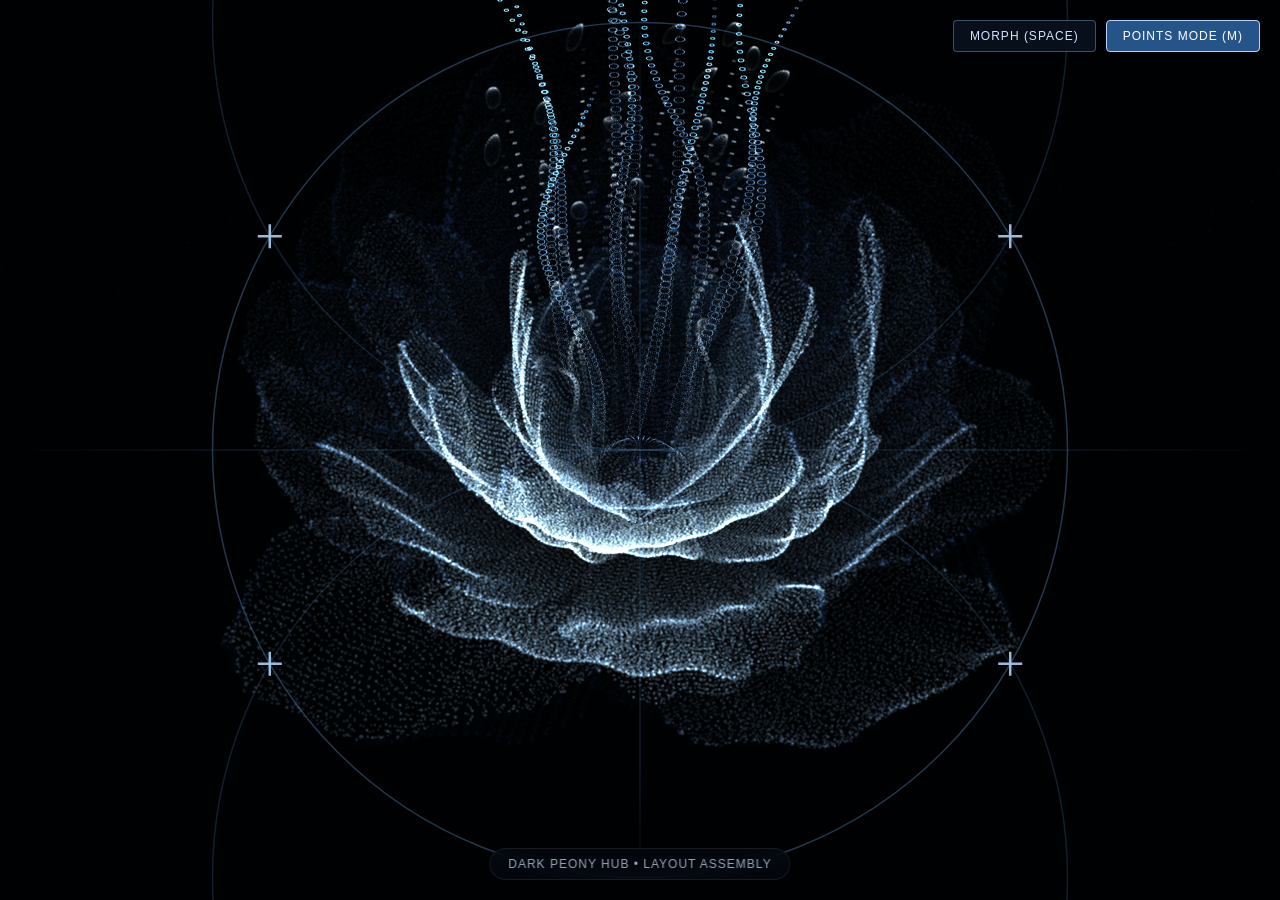
<file: versions/2026-09-24_16-09_vortex-gpgpu/index.html>
<!DOCTYPE html>
<html lang="ru">
<head>
    <meta charset="UTF-8">
    <meta name="viewport" content="width=device-width, initial-scale=1.0, viewport-fit=cover">
    <meta name="theme-color" content="#000102">
    <meta name="color-scheme" content="dark">
    <title>Dark Peony Hub - Layout Assembly</title>
    <link rel="stylesheet" href="css/main.css">
</head>
<body>

    <canvas id="hudCanvas"></canvas>

    <div id="ui">
        <button id="btnMorph" class="btn" type="button">MORPH (SPACE)</button>
        <button id="btnToggle" class="btn" type="button">POINTS MODE (M)</button>
    </div>
    <div id="ui-overlay">Dark Peony Hub • Layout Assembly</div>
    <div id="fatal" role="alert"></div>
    <noscript><div style="position:fixed;inset:0;display:flex;align-items:center;justify-content:center;color:#d0e5ff">Для работы сайта нужен JavaScript.</div></noscript>

    <script>
        window.DP = window.DP || {};
        DP.showFatal = function (msg) {
            var el = document.getElementById('fatal');
            if (el) { el.textContent = msg; el.className = 'show'; }
        };
        window.addEventListener('error', function (e) {
            if (!window.THREE && e && e.target && e.target.tagName === 'SCRIPT') DP.showFatal('Не удалось загрузить графический движок. Обновите страницу.');
        }, true);
    </script>

    <!-- three.js r134 (MIT) лежит в репозитории: нет зависимости от CDN, работает и офлайн -->
    <script src="vendor/three.r134.min.js"></script>

    <!-- ядро -->
    <script src="js/core/dp.js"></script>
    <script src="js/core/morph.js"></script>
    <script src="js/core/stage.js"></script>
    <script src="js/core/flowsim.js"></script>
    <script src="js/core/orchestrator.js"></script>

    <!-- фигуры: каждая — отдельный файл, регистрируется в DP.figures -->
    <script src="js/figures/peony.js"></script>

    <!-- запуск -->
    <script src="js/main.js"></script>
</body>
</html>
</file>
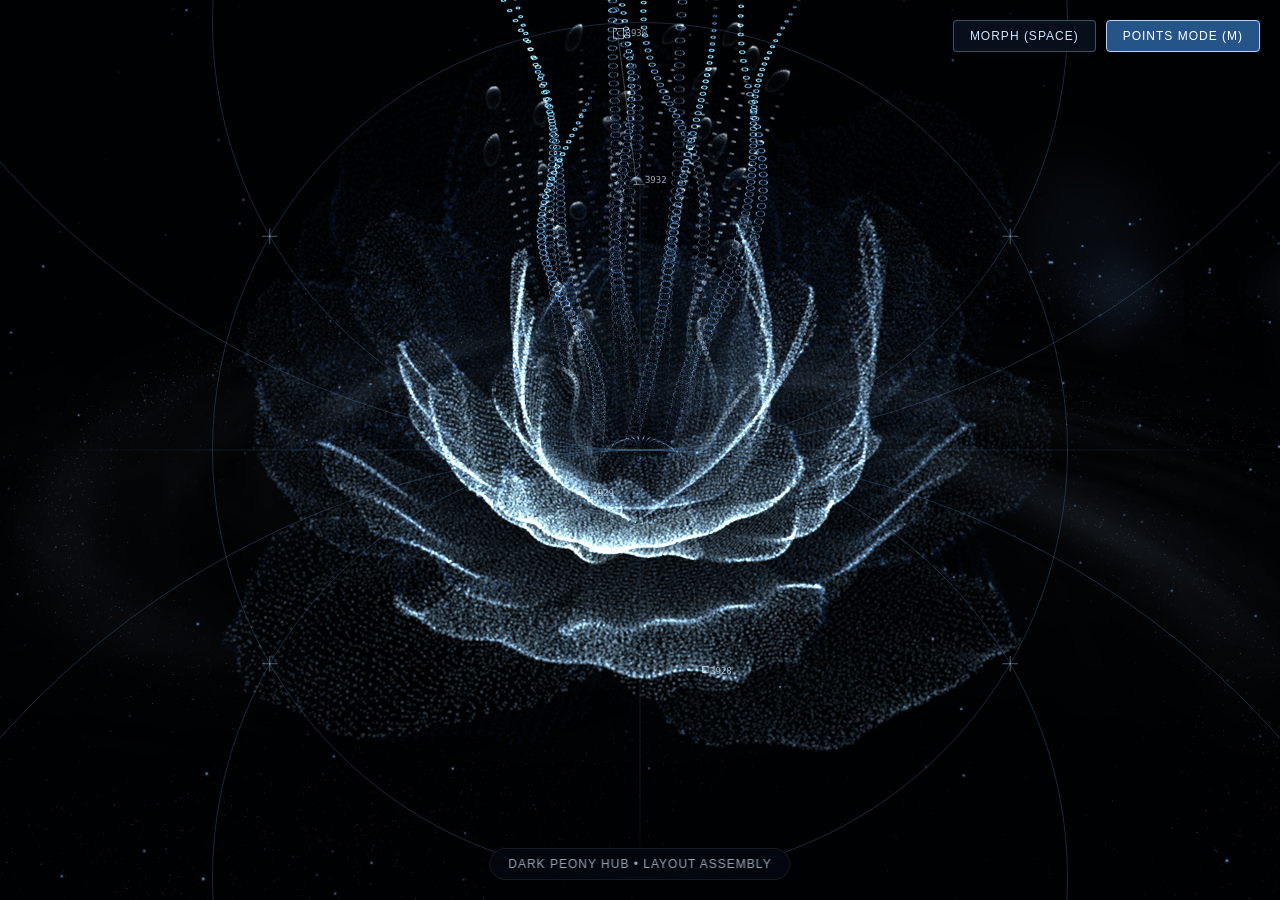
<file: versions/2026-09-26_19-48_vision-ascii/index.html>
<!DOCTYPE html>
<html lang="ru">
<head>
    <meta charset="UTF-8">
    <meta name="viewport" content="width=device-width, initial-scale=1.0, viewport-fit=cover">
    <meta name="theme-color" content="#000102">
    <meta name="color-scheme" content="dark">
    <title>Dark Peony Hub - Layout Assembly</title>
    <link rel="stylesheet" href="css/main.css">
</head>
<body>

    <canvas id="hudCanvas"></canvas>

    <div id="ui">
        <button id="btnMorph" class="btn" type="button">MORPH (SPACE)</button>
        <button id="btnToggle" class="btn" type="button">POINTS MODE (M)</button>
    </div>
    <div id="ui-overlay">Dark Peony Hub • Layout Assembly</div>
    <div id="fatal" role="alert"></div>
    <noscript><div style="position:fixed;inset:0;display:flex;align-items:center;justify-content:center;color:#d0e5ff">Для работы сайта нужен JavaScript.</div></noscript>

    <script>
        window.DP = window.DP || {};
        DP.showFatal = function (msg) {
            var el = document.getElementById('fatal');
            if (el) { el.textContent = msg; el.className = 'show'; }
        };
        window.addEventListener('error', function (e) {
            if (!window.THREE && e && e.target && e.target.tagName === 'SCRIPT') DP.showFatal('Не удалось загрузить графический движок. Обновите страницу.');
        }, true);
    </script>

    <!-- three.js r134 (MIT) лежит в репозитории: нет зависимости от CDN, работает и офлайн -->
    <script src="vendor/three.r134.min.js"></script>

    <!-- ядро -->
    <script src="js/core/dp.js"></script>
    <script src="js/core/morph.js"></script>
    <script src="js/core/stage.js"></script>
    <script src="js/core/flowsim.js"></script>
    <script src="js/core/smokesim.js"></script>
    <script src="js/core/orchestrator.js"></script>

    <!-- фигуры: каждая — отдельный файл, регистрируется в DP.figures -->
    <script src="js/figures/peony.js"></script>
    <script src="js/figures/jellyfish.js"></script>
    <script src="js/figures/star.js"></script>

    <!-- запуск -->
    <script src="js/core/vision.js"></script>
    <script src="js/main.js"></script>
    <!-- ?tune — панель настройки морфинга: цикл, замедление, ползунки -->
    <script src="js/core/tune.js"></script>
</body>
</html>
</file>
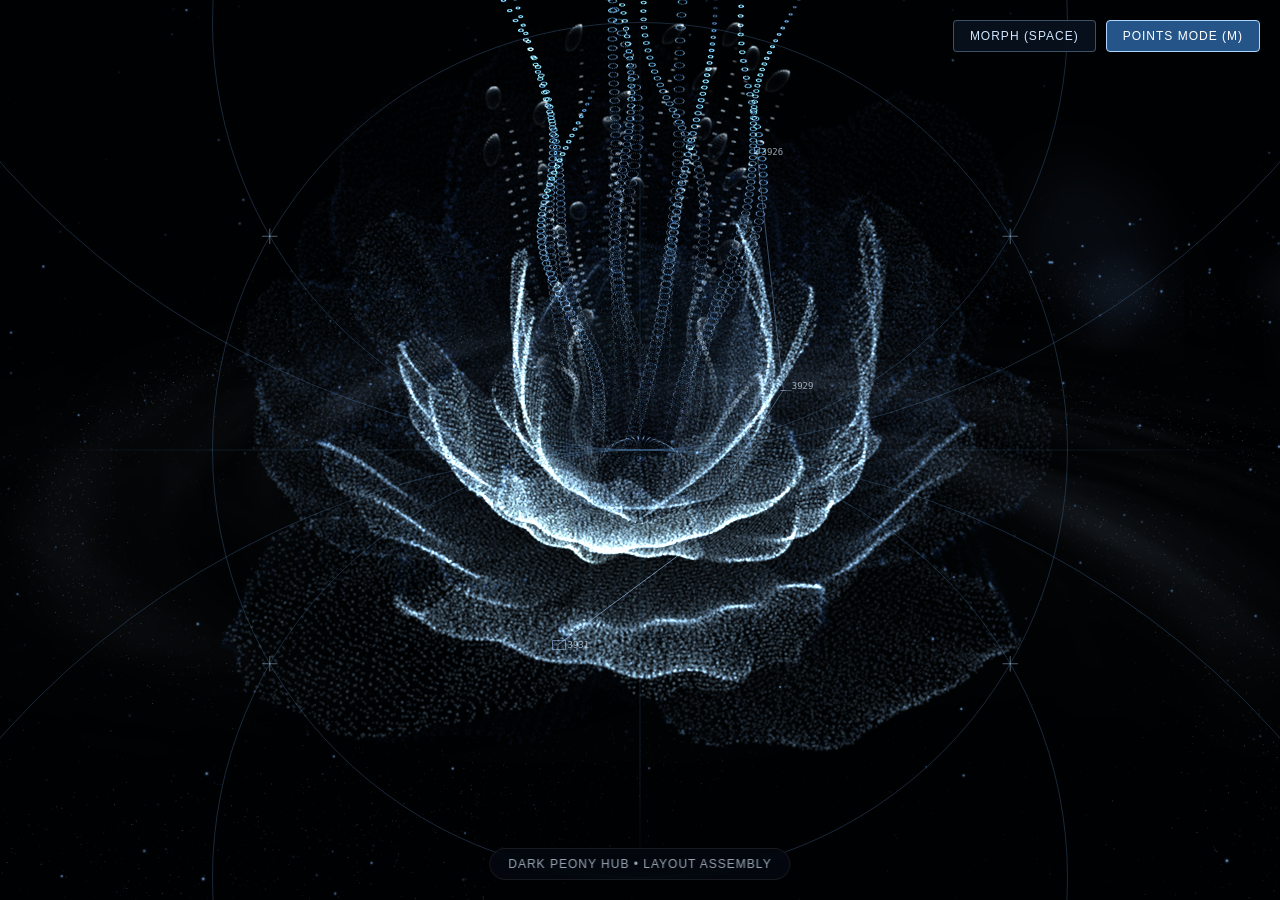
<file: versions/2026-09-28_23-34_seraph-eye-fold/index.html>
<!DOCTYPE html>
<html lang="ru">
<head>
    <meta charset="UTF-8">
    <meta name="viewport" content="width=device-width, initial-scale=1.0, viewport-fit=cover">
    <meta name="theme-color" content="#000102">
    <meta name="color-scheme" content="dark">
    <title>Dark Peony Hub - Layout Assembly</title>
    <link rel="stylesheet" href="css/main.css">
</head>
<body>

    <canvas id="hudCanvas"></canvas>

    <div id="ui">
        <button id="btnMorph" class="btn" type="button">MORPH (SPACE)</button>
        <button id="btnToggle" class="btn" type="button">POINTS MODE (M)</button>
    </div>
    <div id="ui-overlay">Dark Peony Hub • Layout Assembly</div>
    <div id="fatal" role="alert"></div>
    <noscript><div style="position:fixed;inset:0;display:flex;align-items:center;justify-content:center;color:#d0e5ff">Для работы сайта нужен JavaScript.</div></noscript>

    <script>
        window.DP = window.DP || {};
        DP.showFatal = function (msg) {
            var el = document.getElementById('fatal');
            if (el) { el.textContent = msg; el.className = 'show'; }
        };
        window.addEventListener('error', function (e) {
            if (!window.THREE && e && e.target && e.target.tagName === 'SCRIPT') DP.showFatal('Не удалось загрузить графический движок. Обновите страницу.');
        }, true);
    </script>

    <!-- three.js r134 (MIT) лежит в репозитории: нет зависимости от CDN, работает и офлайн -->
    <script src="vendor/three.r134.min.js"></script>

    <!-- ядро -->
    <script src="js/core/dp.js"></script>
    <script src="js/core/morph.js"></script>
    <script src="js/core/stage.js"></script>
    <script src="js/core/flowsim.js"></script>
    <script src="js/core/smokesim.js"></script>
    <script src="js/core/orchestrator.js"></script>

    <!-- фигуры: каждая — отдельный файл, регистрируется в DP.figures -->
    <script src="js/figures/peony.js"></script>
    <script src="js/figures/jellyfish.js"></script>
    <script src="js/figures/star.js"></script>
    <script src="js/figures/seraph.js"></script>

    <!-- запуск -->
    <script src="js/core/vision.js"></script>
    <script src="js/main.js"></script>
    <!-- ?tune — панель настройки морфинга: цикл, замедление, ползунки -->
    <script src="js/core/tune.js"></script>
</body>
</html>
</file>
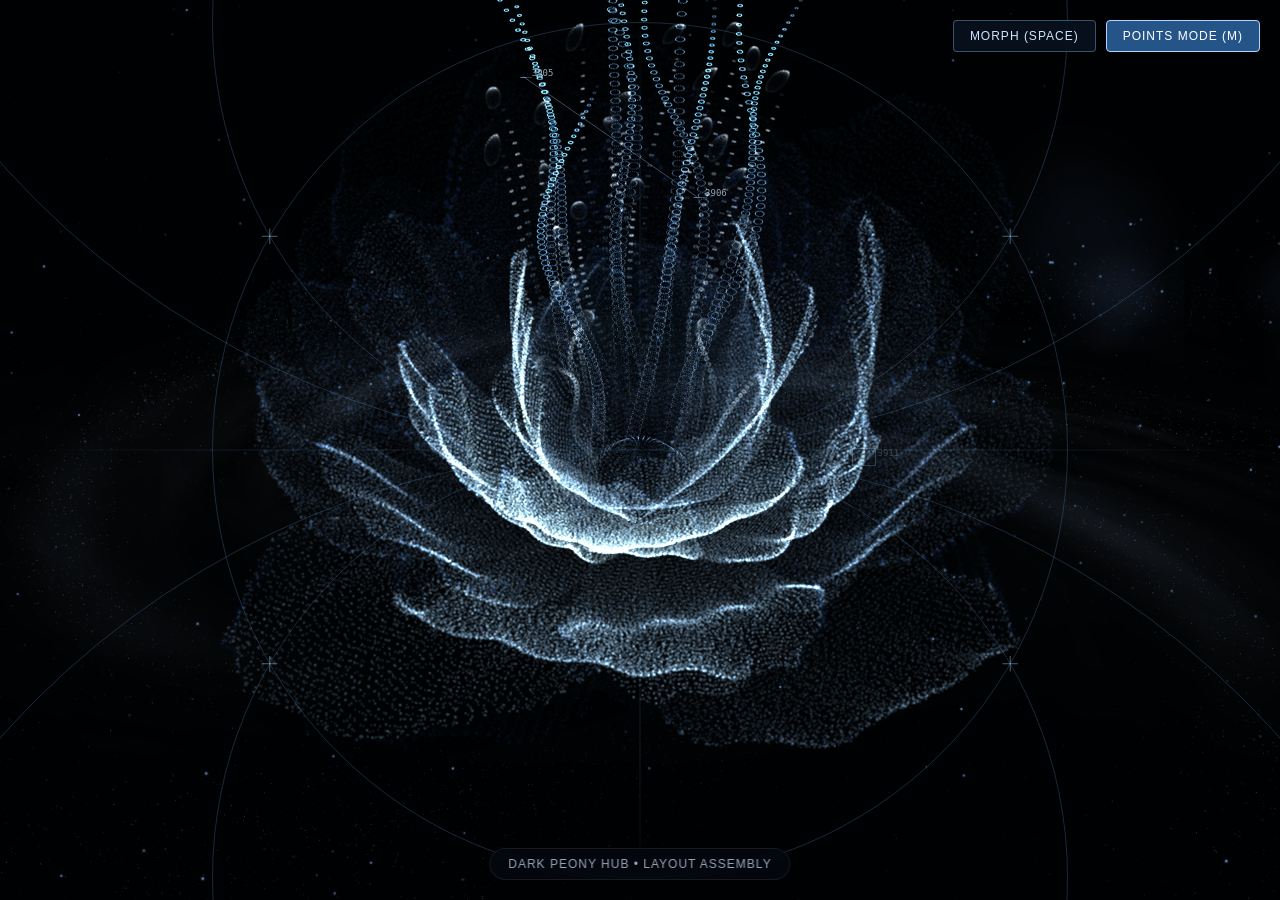
<file: versions/2026-10-01_17-11_seraph-orbits-iris-tubes/index.html>
<!DOCTYPE html>
<html lang="ru">
<head>
    <meta charset="UTF-8">
    <meta name="viewport" content="width=device-width, initial-scale=1.0, viewport-fit=cover">
    <meta name="theme-color" content="#000102">
    <meta name="color-scheme" content="dark">
    <title>Dark Peony Hub - Layout Assembly</title>
    <link rel="stylesheet" href="css/main.css?v=202610011509">
</head>
<body>

    <canvas id="hudCanvas"></canvas>

    <div id="ui">
        <button id="btnMorph" class="btn" type="button">MORPH (SPACE)</button>
        <button id="btnToggle" class="btn" type="button">POINTS MODE (M)</button>
    </div>
    <div id="ui-overlay">Dark Peony Hub • Layout Assembly</div>
    <div id="fatal" role="alert"></div>
    <noscript><div style="position:fixed;inset:0;display:flex;align-items:center;justify-content:center;color:#d0e5ff">Для работы сайта нужен JavaScript.</div></noscript>

    <script>
        window.DP = window.DP || {};
        DP.showFatal = function (msg) {
            var el = document.getElementById('fatal');
            if (el) { el.textContent = msg; el.className = 'show'; }
        };
        window.addEventListener('error', function (e) {
            if (!window.THREE && e && e.target && e.target.tagName === 'SCRIPT') DP.showFatal('Не удалось загрузить графический движок. Обновите страницу.');
        }, true);
    </script>

    <!-- three.js r134 (MIT) лежит в репозитории: нет зависимости от CDN, работает и офлайн -->
    <script src="vendor/three.r134.min.js?v=202610011509"></script>

    <!-- ядро -->
    <script src="js/core/dp.js?v=202610011509"></script>
    <script src="js/core/morph.js?v=202610011509"></script>
    <script src="js/core/stage.js?v=202610011509"></script>
    <script src="js/core/flowsim.js?v=202610011509"></script>
    <script src="js/core/smokesim.js?v=202610011509"></script>
    <script src="js/core/orchestrator.js?v=202610011509"></script>

    <!-- фигуры: каждая — отдельный файл, регистрируется в DP.figures -->
    <script src="js/figures/peony.js?v=202610011509"></script>
    <script src="js/figures/jellyfish.js?v=202610011509"></script>
    <script src="js/figures/star.js?v=202610011509"></script>
    <script src="js/figures/seraph.js?v=202610011509"></script>

    <!-- запуск -->
    <script src="js/core/vision.js?v=202610011509"></script>
    <script src="js/main.js?v=202610011509"></script>
    <!-- ?tune — панель настройки морфинга: цикл, замедление, ползунки -->
    <script src="js/core/tune.js?v=202610011509"></script>
</body>
</html>
</file>
<file: versions/2026-09-24_16-09_vortex-gpgpu/css/main.css>
* { box-sizing: border-box; }

html, body {
    margin: 0;
    padding: 0;
    width: 100%;
    height: 100%;
    overflow: hidden;
    background: #000102;
    font-family: -apple-system, BlinkMacSystemFont, "Segoe UI", Roboto, Helvetica, Arial, sans-serif;
    -webkit-text-size-adjust: 100%;
    text-size-adjust: 100%;
    overscroll-behavior: none;          /* без «резинки» и pull-to-refresh */
    -webkit-tap-highlight-color: transparent;
}

canvas {
    display: block;
    position: fixed;                    /* fixed + inset: корректно при скрытии панелей iOS/Android */
    inset: 0;
    width: 100%;
    height: 100%;
    touch-action: none;                 /* жесты на холсте не зумят и не скроллят страницу */
}

#hudCanvas { pointer-events: none; z-index: 5; }
#webglCanvas { z-index: 1; }

#ui {
    position: fixed;
    top: max(20px, env(safe-area-inset-top));
    right: max(20px, env(safe-area-inset-right));
    z-index: 10;
    display: flex;
    gap: 10px;
}

.btn {
    background: rgba(10, 20, 35, 0.75);
    border: 1px solid rgba(140, 180, 220, 0.4);
    color: #d0e5ff;
    padding: 8px 16px;
    border-radius: 4px;
    cursor: pointer;
    font: inherit;
    font-size: 12px;
    letter-spacing: 1px;
    -webkit-backdrop-filter: blur(5px);
    backdrop-filter: blur(5px);
    transition: all 0.2s ease;
    touch-action: manipulation;         /* без задержки 300 мс и двойного тапа-зума */
    -webkit-user-select: none;
    user-select: none;
    -webkit-appearance: none;
    appearance: none;
}

@media (hover: hover) {                 /* на тач-экранах hover «залипает» после тапа */
    .btn:hover {
        background: rgba(20, 40, 70, 0.9);
        border-color: #8cc0ff;
        box-shadow: 0 0 10px rgba(100, 180, 255, 0.3);
    }
}

.btn:focus-visible { outline: 1px solid #aed5ff; outline-offset: 2px; }

.btn.active {
    background: #255588;
    color: #ffffff;
    border-color: #aed5ff;
}

@media (pointer: coarse) {
    .btn { padding: 11px 16px; }        /* палец, а не курсор */
}

#ui-overlay {
    position: fixed;
    bottom: max(20px, env(safe-area-inset-bottom));
    left: 50%;
    transform: translateX(-50%);
    color: rgba(220, 235, 255, 0.7);
    font-size: 12px;
    letter-spacing: 1px;
    pointer-events: none;
    text-transform: uppercase;
    text-align: center;
    background: rgba(5, 10, 20, 0.6);
    padding: 8px 18px;
    border-radius: 20px;
    border: 1px solid rgba(255, 255, 255, 0.08);
    -webkit-backdrop-filter: blur(6px);
    backdrop-filter: blur(6px);
    z-index: 10;
}

@supports not ((backdrop-filter: blur(1px)) or (-webkit-backdrop-filter: blur(1px))) {
    .btn { background: rgba(10, 20, 35, 0.92); }
    #ui-overlay { background: rgba(5, 10, 20, 0.88); }
}

#fatal {
    display: none;
    position: fixed;
    inset: 0;
    z-index: 20;
    align-items: center;
    justify-content: center;
    padding: 24px;
    color: #d0e5ff;
    text-align: center;
    font-size: 14px;
    letter-spacing: 0.5px;
    line-height: 1.5;
}
#fatal.show { display: flex; }

#debugHud {
    position: fixed;
    top: max(12px, env(safe-area-inset-top));
    left: max(12px, env(safe-area-inset-left));
    z-index: 30;
    padding: 4px 8px;
    border-radius: 4px;
    background: rgba(0, 0, 0, 0.6);
    color: #9fe0a0;
    font: 11px/1.4 ui-monospace, Menlo, Consolas, monospace;
    pointer-events: none;
    white-space: nowrap;
}
</file>
<file: versions/2026-09-26_19-48_vision-ascii/css/main.css>
* { box-sizing: border-box; }

html, body {
    margin: 0;
    padding: 0;
    width: 100%;
    height: 100%;
    overflow: hidden;
    background: #000102;
    font-family: -apple-system, BlinkMacSystemFont, "Segoe UI", Roboto, Helvetica, Arial, sans-serif;
    -webkit-text-size-adjust: 100%;
    text-size-adjust: 100%;
    overscroll-behavior: none;          /* без «резинки» и pull-to-refresh */
    -webkit-tap-highlight-color: transparent;
}

canvas {
    display: block;
    position: fixed;                    /* fixed + inset: корректно при скрытии панелей iOS/Android */
    inset: 0;
    width: 100%;
    height: 100%;
    touch-action: none;                 /* жесты на холсте не зумят и не скроллят страницу */
}

#hudCanvas { pointer-events: none; z-index: 5; }
#webglCanvas { z-index: 1; }

#ui {
    position: fixed;
    top: max(20px, env(safe-area-inset-top));
    right: max(20px, env(safe-area-inset-right));
    z-index: 10;
    display: flex;
    gap: 10px;
}

.btn {
    background: rgba(10, 20, 35, 0.75);
    border: 1px solid rgba(140, 180, 220, 0.4);
    color: #d0e5ff;
    padding: 8px 16px;
    border-radius: 4px;
    cursor: pointer;
    font: inherit;
    font-size: 12px;
    letter-spacing: 1px;
    -webkit-backdrop-filter: blur(5px);
    backdrop-filter: blur(5px);
    transition: all 0.2s ease;
    touch-action: manipulation;         /* без задержки 300 мс и двойного тапа-зума */
    -webkit-user-select: none;
    user-select: none;
    -webkit-appearance: none;
    appearance: none;
}

@media (hover: hover) {                 /* на тач-экранах hover «залипает» после тапа */
    .btn:hover {
        background: rgba(20, 40, 70, 0.9);
        border-color: #8cc0ff;
        box-shadow: 0 0 10px rgba(100, 180, 255, 0.3);
    }
}

.btn:focus-visible { outline: 1px solid #aed5ff; outline-offset: 2px; }

.btn.active {
    background: #255588;
    color: #ffffff;
    border-color: #aed5ff;
}

@media (pointer: coarse) {
    .btn { padding: 11px 16px; }        /* палец, а не курсор */
}

#ui-overlay {
    position: fixed;
    bottom: max(20px, env(safe-area-inset-bottom));
    left: 50%;
    transform: translateX(-50%);
    color: rgba(220, 235, 255, 0.7);
    font-size: 12px;
    letter-spacing: 1px;
    pointer-events: none;
    text-transform: uppercase;
    text-align: center;
    background: rgba(5, 10, 20, 0.6);
    padding: 8px 18px;
    border-radius: 20px;
    border: 1px solid rgba(255, 255, 255, 0.08);
    -webkit-backdrop-filter: blur(6px);
    backdrop-filter: blur(6px);
    z-index: 10;
}

@supports not ((backdrop-filter: blur(1px)) or (-webkit-backdrop-filter: blur(1px))) {
    .btn { background: rgba(10, 20, 35, 0.92); }
    #ui-overlay { background: rgba(5, 10, 20, 0.88); }
}

#fatal {
    display: none;
    position: fixed;
    inset: 0;
    z-index: 20;
    align-items: center;
    justify-content: center;
    padding: 24px;
    color: #d0e5ff;
    text-align: center;
    font-size: 14px;
    letter-spacing: 0.5px;
    line-height: 1.5;
}
#fatal.show { display: flex; }

#debugHud {
    position: fixed;
    top: max(12px, env(safe-area-inset-top));
    left: max(12px, env(safe-area-inset-left));
    z-index: 30;
    padding: 4px 8px;
    border-radius: 4px;
    background: rgba(0, 0, 0, 0.6);
    color: #9fe0a0;
    font: 11px/1.4 ui-monospace, Menlo, Consolas, monospace;
    pointer-events: none;
    white-space: nowrap;
}
</file>
<file: versions/2026-09-28_23-34_seraph-eye-fold/css/main.css>
* { box-sizing: border-box; }

html, body {
    margin: 0;
    padding: 0;
    width: 100%;
    height: 100%;
    overflow: hidden;
    background: #000102;
    font-family: -apple-system, BlinkMacSystemFont, "Segoe UI", Roboto, Helvetica, Arial, sans-serif;
    -webkit-text-size-adjust: 100%;
    text-size-adjust: 100%;
    overscroll-behavior: none;          /* без «резинки» и pull-to-refresh */
    -webkit-tap-highlight-color: transparent;
}

canvas {
    display: block;
    position: fixed;                    /* fixed + inset: корректно при скрытии панелей iOS/Android */
    inset: 0;
    width: 100%;
    height: 100%;
    touch-action: none;                 /* жесты на холсте не зумят и не скроллят страницу */
}

#hudCanvas { pointer-events: none; z-index: 5; }
#webglCanvas { z-index: 1; }

#ui {
    position: fixed;
    top: max(20px, env(safe-area-inset-top));
    right: max(20px, env(safe-area-inset-right));
    z-index: 10;
    display: flex;
    gap: 10px;
}

.btn {
    background: rgba(10, 20, 35, 0.75);
    border: 1px solid rgba(140, 180, 220, 0.4);
    color: #d0e5ff;
    padding: 8px 16px;
    border-radius: 4px;
    cursor: pointer;
    font: inherit;
    font-size: 12px;
    letter-spacing: 1px;
    -webkit-backdrop-filter: blur(5px);
    backdrop-filter: blur(5px);
    transition: all 0.2s ease;
    touch-action: manipulation;         /* без задержки 300 мс и двойного тапа-зума */
    -webkit-user-select: none;
    user-select: none;
    -webkit-appearance: none;
    appearance: none;
}

@media (hover: hover) {                 /* на тач-экранах hover «залипает» после тапа */
    .btn:hover {
        background: rgba(20, 40, 70, 0.9);
        border-color: #8cc0ff;
        box-shadow: 0 0 10px rgba(100, 180, 255, 0.3);
    }
}

.btn:focus-visible { outline: 1px solid #aed5ff; outline-offset: 2px; }

.btn.active {
    background: #255588;
    color: #ffffff;
    border-color: #aed5ff;
}

@media (pointer: coarse) {
    .btn { padding: 11px 16px; }        /* палец, а не курсор */
}

#ui-overlay {
    position: fixed;
    bottom: max(20px, env(safe-area-inset-bottom));
    left: 50%;
    transform: translateX(-50%);
    color: rgba(220, 235, 255, 0.7);
    font-size: 12px;
    letter-spacing: 1px;
    pointer-events: none;
    text-transform: uppercase;
    text-align: center;
    background: rgba(5, 10, 20, 0.6);
    padding: 8px 18px;
    border-radius: 20px;
    border: 1px solid rgba(255, 255, 255, 0.08);
    -webkit-backdrop-filter: blur(6px);
    backdrop-filter: blur(6px);
    z-index: 10;
}

@supports not ((backdrop-filter: blur(1px)) or (-webkit-backdrop-filter: blur(1px))) {
    .btn { background: rgba(10, 20, 35, 0.92); }
    #ui-overlay { background: rgba(5, 10, 20, 0.88); }
}

#fatal {
    display: none;
    position: fixed;
    inset: 0;
    z-index: 20;
    align-items: center;
    justify-content: center;
    padding: 24px;
    color: #d0e5ff;
    text-align: center;
    font-size: 14px;
    letter-spacing: 0.5px;
    line-height: 1.5;
}
#fatal.show { display: flex; }

#debugHud {
    position: fixed;
    top: max(12px, env(safe-area-inset-top));
    left: max(12px, env(safe-area-inset-left));
    z-index: 30;
    padding: 4px 8px;
    border-radius: 4px;
    background: rgba(0, 0, 0, 0.6);
    color: #9fe0a0;
    font: 11px/1.4 ui-monospace, Menlo, Consolas, monospace;
    pointer-events: none;
    white-space: nowrap;
}
</file>
<file: versions/2026-10-01_17-11_seraph-orbits-iris-tubes/css/main.css>
* { box-sizing: border-box; }

html, body {
    margin: 0;
    padding: 0;
    width: 100%;
    height: 100%;
    overflow: hidden;
    background: #000102;
    font-family: -apple-system, BlinkMacSystemFont, "Segoe UI", Roboto, Helvetica, Arial, sans-serif;
    -webkit-text-size-adjust: 100%;
    text-size-adjust: 100%;
    overscroll-behavior: none;          /* без «резинки» и pull-to-refresh */
    -webkit-tap-highlight-color: transparent;
}

canvas {
    display: block;
    position: fixed;                    /* fixed + inset: корректно при скрытии панелей iOS/Android */
    inset: 0;
    width: 100%;
    height: 100%;
    touch-action: none;                 /* жесты на холсте не зумят и не скроллят страницу */
}

#hudCanvas { pointer-events: none; z-index: 5; }
#webglCanvas { z-index: 1; }

#ui {
    position: fixed;
    top: max(20px, env(safe-area-inset-top));
    right: max(20px, env(safe-area-inset-right));
    z-index: 10;
    display: flex;
    gap: 10px;
}

.btn {
    background: rgba(10, 20, 35, 0.75);
    border: 1px solid rgba(140, 180, 220, 0.4);
    color: #d0e5ff;
    padding: 8px 16px;
    border-radius: 4px;
    cursor: pointer;
    font: inherit;
    font-size: 12px;
    letter-spacing: 1px;
    -webkit-backdrop-filter: blur(5px);
    backdrop-filter: blur(5px);
    transition: all 0.2s ease;
    touch-action: manipulation;         /* без задержки 300 мс и двойного тапа-зума */
    -webkit-user-select: none;
    user-select: none;
    -webkit-appearance: none;
    appearance: none;
}

@media (hover: hover) {                 /* на тач-экранах hover «залипает» после тапа */
    .btn:hover {
        background: rgba(20, 40, 70, 0.9);
        border-color: #8cc0ff;
        box-shadow: 0 0 10px rgba(100, 180, 255, 0.3);
    }
}

.btn:focus-visible { outline: 1px solid #aed5ff; outline-offset: 2px; }

.btn.active {
    background: #255588;
    color: #ffffff;
    border-color: #aed5ff;
}

@media (pointer: coarse) {
    .btn { padding: 11px 16px; }        /* палец, а не курсор */
}

#ui-overlay {
    position: fixed;
    bottom: max(20px, env(safe-area-inset-bottom));
    left: 50%;
    transform: translateX(-50%);
    color: rgba(220, 235, 255, 0.7);
    font-size: 12px;
    letter-spacing: 1px;
    pointer-events: none;
    text-transform: uppercase;
    text-align: center;
    background: rgba(5, 10, 20, 0.6);
    padding: 8px 18px;
    border-radius: 20px;
    border: 1px solid rgba(255, 255, 255, 0.08);
    -webkit-backdrop-filter: blur(6px);
    backdrop-filter: blur(6px);
    z-index: 10;
}

@supports not ((backdrop-filter: blur(1px)) or (-webkit-backdrop-filter: blur(1px))) {
    .btn { background: rgba(10, 20, 35, 0.92); }
    #ui-overlay { background: rgba(5, 10, 20, 0.88); }
}

#fatal {
    display: none;
    position: fixed;
    inset: 0;
    z-index: 20;
    align-items: center;
    justify-content: center;
    padding: 24px;
    color: #d0e5ff;
    text-align: center;
    font-size: 14px;
    letter-spacing: 0.5px;
    line-height: 1.5;
}
#fatal.show { display: flex; }

#debugHud {
    position: fixed;
    top: max(12px, env(safe-area-inset-top));
    left: max(12px, env(safe-area-inset-left));
    z-index: 30;
    padding: 4px 8px;
    border-radius: 4px;
    background: rgba(0, 0, 0, 0.6);
    color: #9fe0a0;
    font: 11px/1.4 ui-monospace, Menlo, Consolas, monospace;
    pointer-events: none;
    white-space: nowrap;
}
</file>
